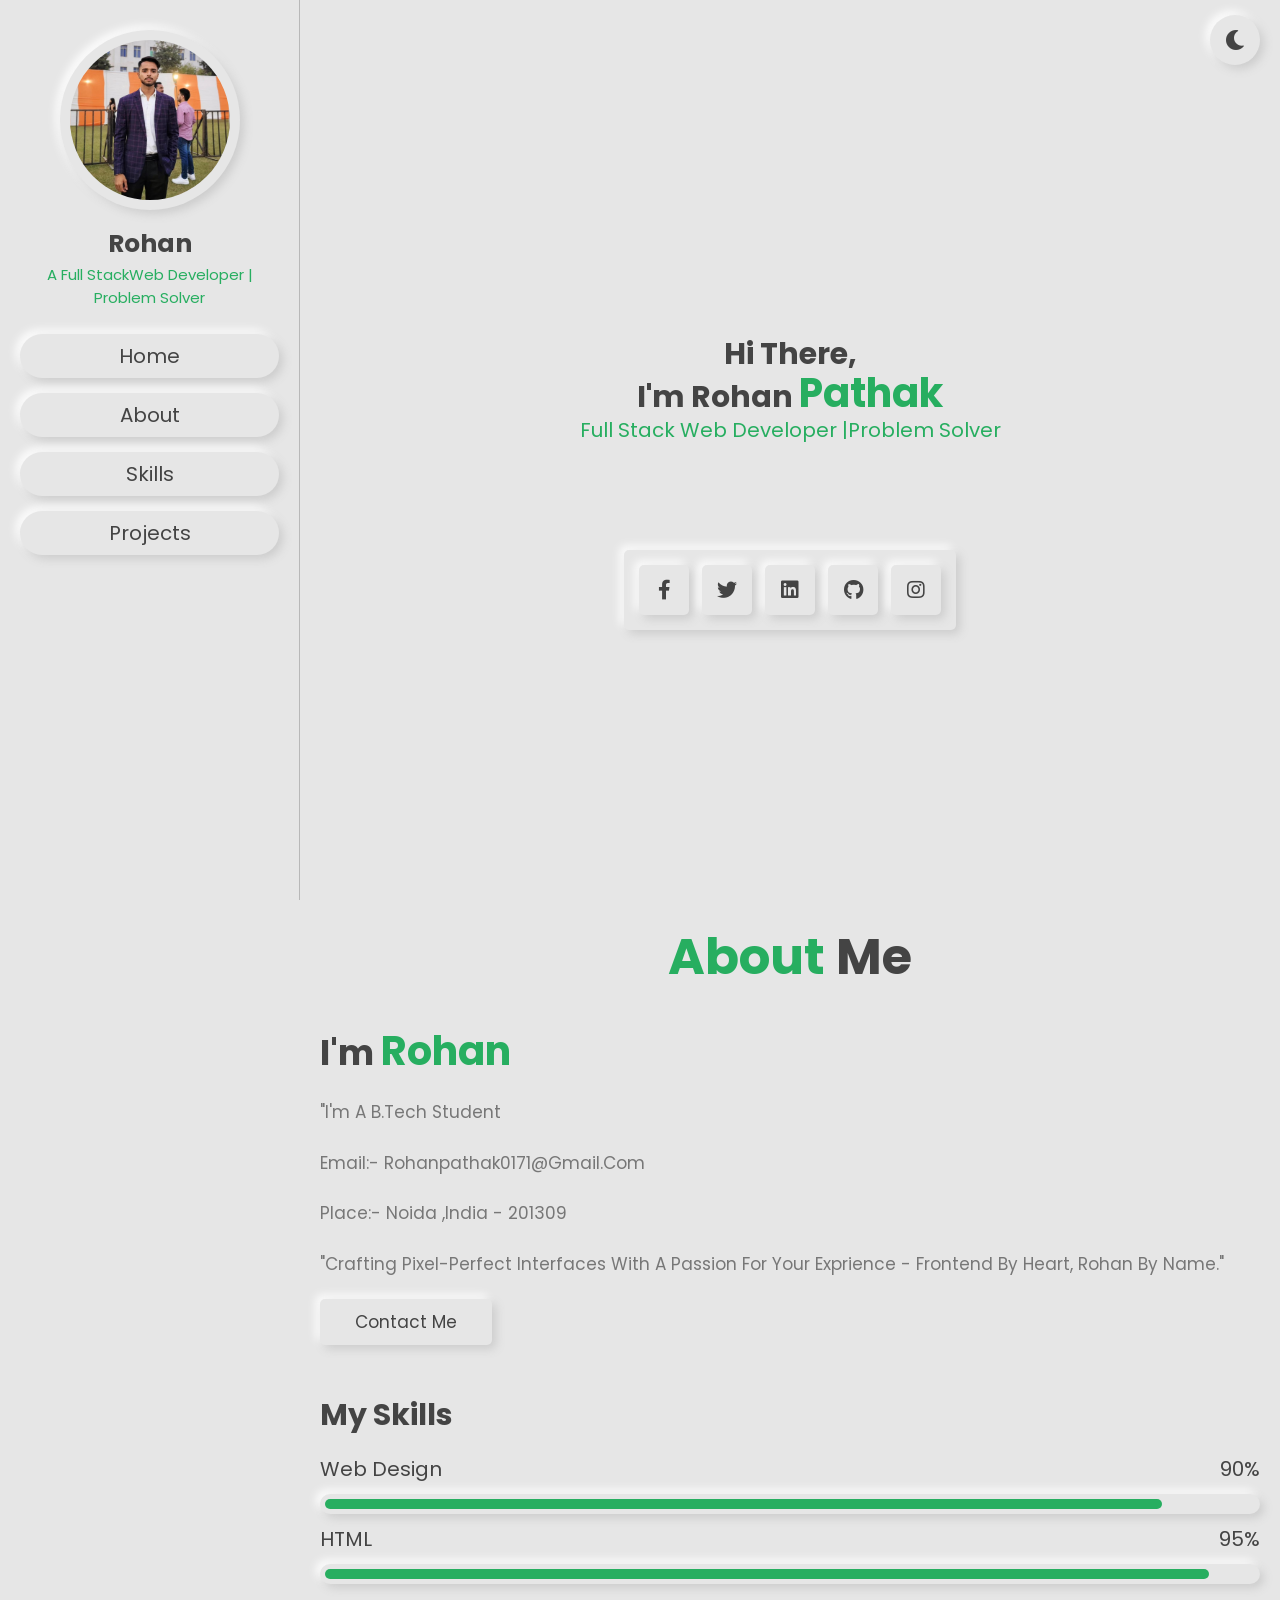
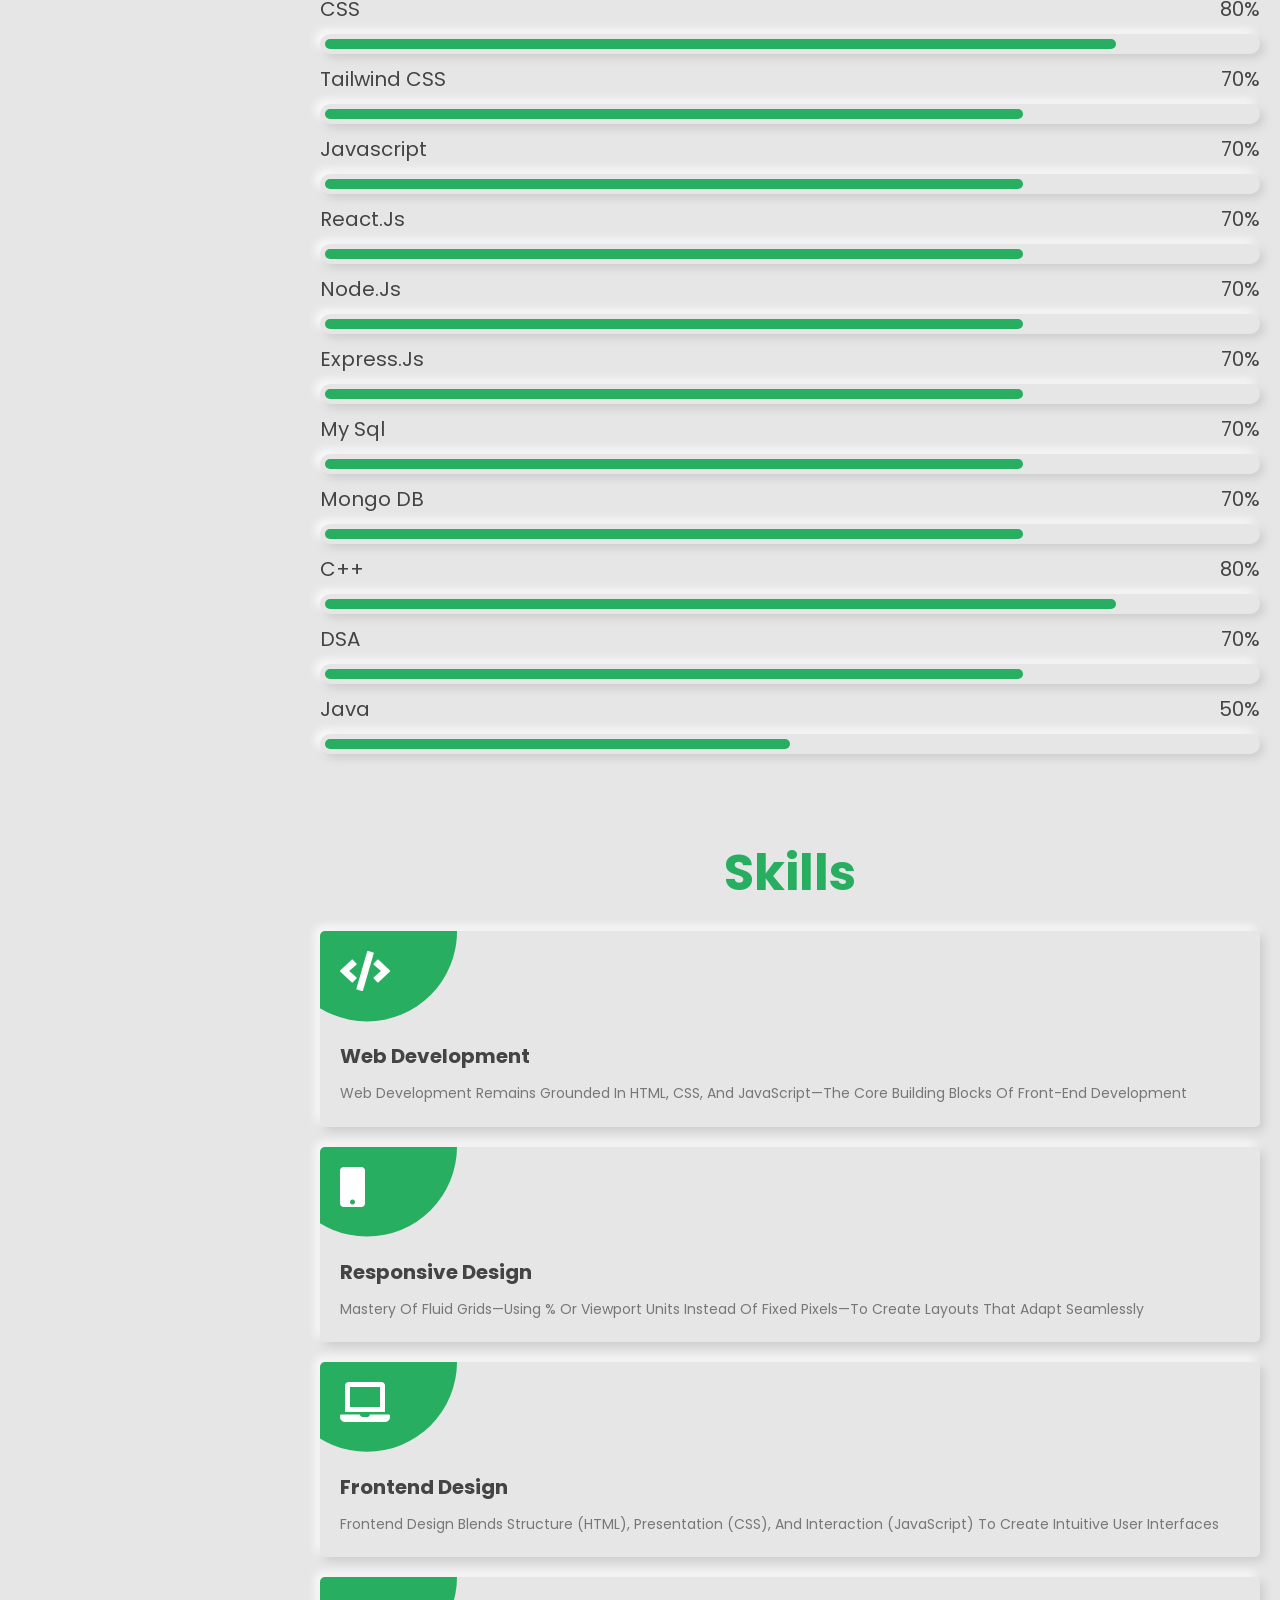
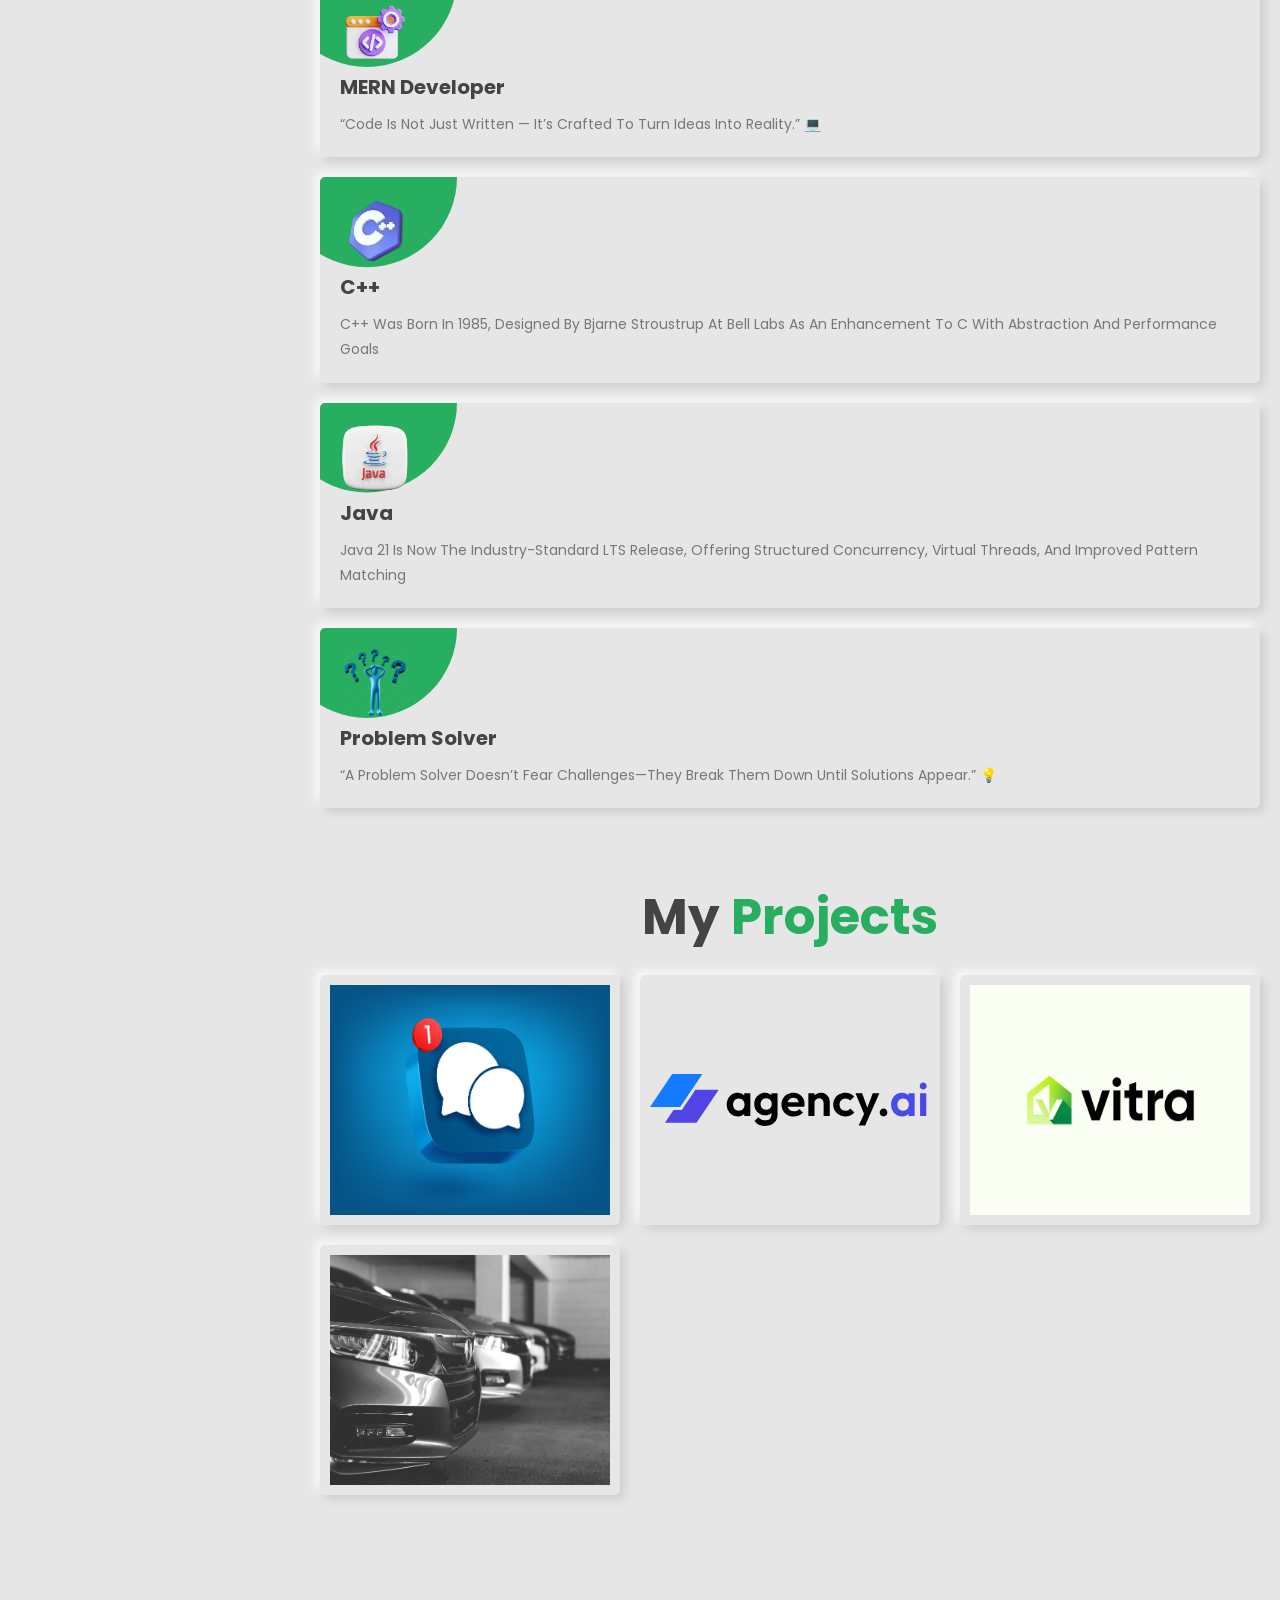
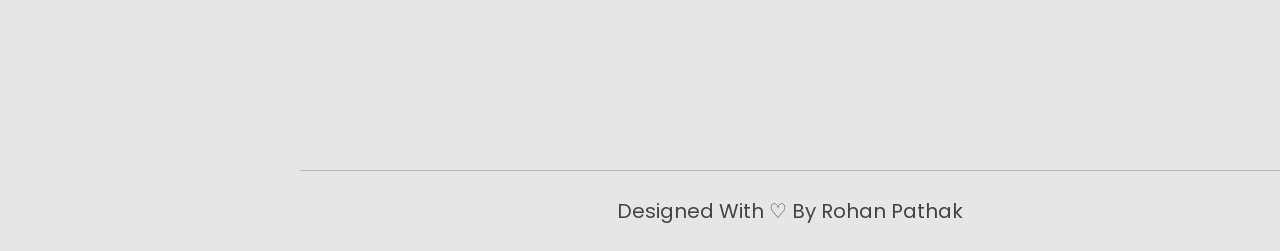
<file: portfolio/index.htm>
<!DOCTYPE html>
<html lang="en">
<head>
    <meta charset="UTF-8">
    <meta http-equiv="X-UA-Compatible" content="IE=edge">
    <meta name="viewport" content="width=device-width, initial-scale=1.0">
    <title>Portfolio</title>
    <link rel="stylesheet" href="https://cdnjs.cloudflare.com/ajax/libs/font-awesome/5.15.4/css/all.min.css">
    <link rel="stylesheet" href="style.css">
</head>
<body>
<header class="header">

    <div class="user">
        <img src="images/WhatsApp Image 2025-06-20 at 01.48.58_1654eee9.jpg" alt="">
        <h3>Rohan</h3>
        <p>A full stackWeb Developer | Problem solver</p>
    </div>

    <nav class="navbar">
        <a href="#home">home</a>
        <a href="#about">about</a>
        <a href="#services">Skills</a>
        <a href="#project">Projects</a>
        
    </nav>

</header>

<div id="menu-btn" class="fas fa-bars"></div>

<div id="theme-toggler" class="fas fa-moon"></div>

<section class="home" id="home">

    <div class="content">
        <br><br><br><br><br>
        <h3>hi there, </h3>
        <h3>i'm rohan <span>pathak</span></h3>
        <p>full stack Web Developer |Problem Solver</p>
    </div>


   
    <div class="share">
        <a href="https://www.facebook.com/share/1DowEJJqZK/" class="fab fa-facebook-f"></a>

        <a href="https://x.com/RohanPathak3459?t=UrzNQ9WdgL6ptXAeI0ZXtw&s=08" class="fab fa-twitter"></a>

        <a href="https://www.linkedin.com/in/rohan-pathak-76367b329?utm_source=share&utm_campaign=share_via&utm_content=profile&utm_medium=android_app" class="fab fa-linkedin"></a>

        <a href="https://github.com/Rohanpathak-18" class="fab fa-github"></a>

        <a href="https://www.instagram.com/rohanpathak3459/?utm_source=ig_embed&utm_campaign=loading" class="fab fa-instagram"></a>
    </div>


    <br><br><br><br><br><br><br>

    <!-- <a href="#" class="btn">download CV</a> -->
  
</section>


<section class="about" id="about">
    
    <h1 class="heading"> <span>about</span> me </h1>
    <div class="row">
        <div class="content">
            <h3>i'm&nbsp;<span>Rohan</span></h3>
            <p>"i'm a b.tech student </p>
            <p class="email-id">email:- rohanpathak0171@gmail.com</p>
            <p>place:- noida ,india - 201309</p>
            <p>"Crafting pixel-perfect interfaces with a passion for your exprience - Frontend by heart,  Rohan by name."</p>

            <a href="https://WA.me/916392129011" class="btn">contact me</a>
        </div>
    </div>
  
    <br>
    <br>
    <br>
    <div class="row">
        <div class="progress">
            <h1>My skills</h1>
            <br>
            <h3> web design <span>90%</span> </h3>
            <div class="bar bar-1-1"><span></span></div>

            <h3> HTML <span>95%</span> </h3>
            <div class="bar bar-1-2"><span></span></div>

            <h3> CSS <span>80%</span> </h3>
            <div class="bar bar-1-3"><span></span></div>

            <h3>Tailwind CSS <span>70%</span> </h3>
            <div class="bar bar-2-1"><span></span></div>

            <h3> javascript <span>70%</span> </h3>
            <div class="bar bar-2-1"><span></span></div>

            <h3> react.js <span>70%</span> </h3>
            <div class="bar bar-2-1"><span></span></div>

            <h3> Node.js <span>70%</span> </h3>
            <div class="bar bar-2-1"><span></span></div>

            <h3> express.js <span>70%</span> </h3>
            <div class="bar bar-2-1"><span></span></div>

            <h3> my sql <span>70%</span> </h3>
            <div class="bar bar-2-1"><span></span></div>

            <h3> mongo DB<span>70%</span> </h3>
            <div class="bar bar-2-1"><span></span></div>

            <h3> C++ <span>80%</span> </h3>
            <div class="bar bar-2-2"><span></span></div>

            <h3> DSA <span>70%</span> </h3>
            <div class="bar bar-2-1"><span></span></div>

            <h3> java <span>50%</span> </h3>
            <div class="bar bar-2-4"><span></span></div>
        </div>
    </div>
</section>


<br><br>
<section class="services" id="services">
    <h1 class="heading"><span>skills</span> </h1>
    <div class="box-container">

        <div class="box">
            <i class="fas fa-code"></i>
            <h3>web development</h3>
            <p>Web development remains grounded in HTML, CSS, and JavaScript—the core building blocks of front-end development</p>
        </div>



        <div class="box">
            <i class="fas fa-mobile"></i>
            <h3>responsive design</h3>
            <p>Mastery of fluid grids—using % or viewport units instead of fixed pixels—to create layouts that adapt seamlessly</p>
        </div>

        <div class="box">
            <i class="fas fa-laptop"></i>
            <h3>Frontend design</h3>
            <p>Frontend design blends structure (HTML), presentation (CSS), and interaction (JavaScript) to create intuitive user interfaces</p>
        </div>
        <div class="box">
         <img src="images/web-development.webp" alt="">
            <h3>MERN Developer</h3>
            <p>“Code is not just written — it’s crafted to turn ideas into reality.” 💻</p>
        </div>
        

        <div class="box">
            <img src="images/c++ 2.0.webp" alt="">
            <h3>C++</h3>
            <p>C++ was born in 1985, designed by Bjarne Stroustrup at Bell Labs as an enhancement to C with abstraction and performance goals</p>
        </div>

        <div class="box">
            <img src="images/java...-removebg-preview.png" alt="">
            <h3>java</h3>
            <p>Java 21 is now the industry-standard LTS release, offering structured concurrency, virtual threads, and improved pattern matching </p>
        </div>
        <div class="box">
            <img src="images/problem.png" alt="">
            <h3>Problem solver</h3>
            <p>“A problem solver doesn’t fear challenges—they break them down until solutions appear.” 💡 </p>
        </div>
</div>



</section>
  <br><br>
<section class="project" id="project">

    <h1 class="heading"> my <span>projects</span> </h1>

    <div class="box-container">

        <div class="box">
            <img src="images/chat-4.avif" alt="">
            <div class="content">
                <h3>PROJECT 01</h3>
                <br><br><br><br><br><br><br>
                <h3>MERN (full) Stack project</h3>
                <h3>-> Chat-Application</h3>
            </div>
        </div>

        <div class="box">
             <img src="images/logo.svg" alt="">
            <div class="content">
                <h3>PROJECT 02 </h3>
                <h3>Agency.AI &nbsp;(React.js)</h3>
            </div>
        </div>

        <div class="box">
           <img src="images/vitra-ai.webp" alt="">
            <div class="content">
                <h3>PROJECT 03</h3>
                <br><br><br>

                 <h3>VITRA (Gemini-clone)</h3>
                 <h3>using gemini-api-key</h3>
            </div>
        </div>

        

        <div class="box">
            <img src="images/background3.webp" alt="">
            <div class="content">
                <h3>project 04</h3>
                <br><br><br><br><br><br><br>
                <h3>car and bike rentals</h3>
                <h3>(UI)</h3>
            </div>
        </div>

    </div>

</section>


<div class="credits">designed with ♡<span><a href="#"></a></span> by rohan pathak</div>
<script src="script.js"></script>

</body>
</html>
</file>
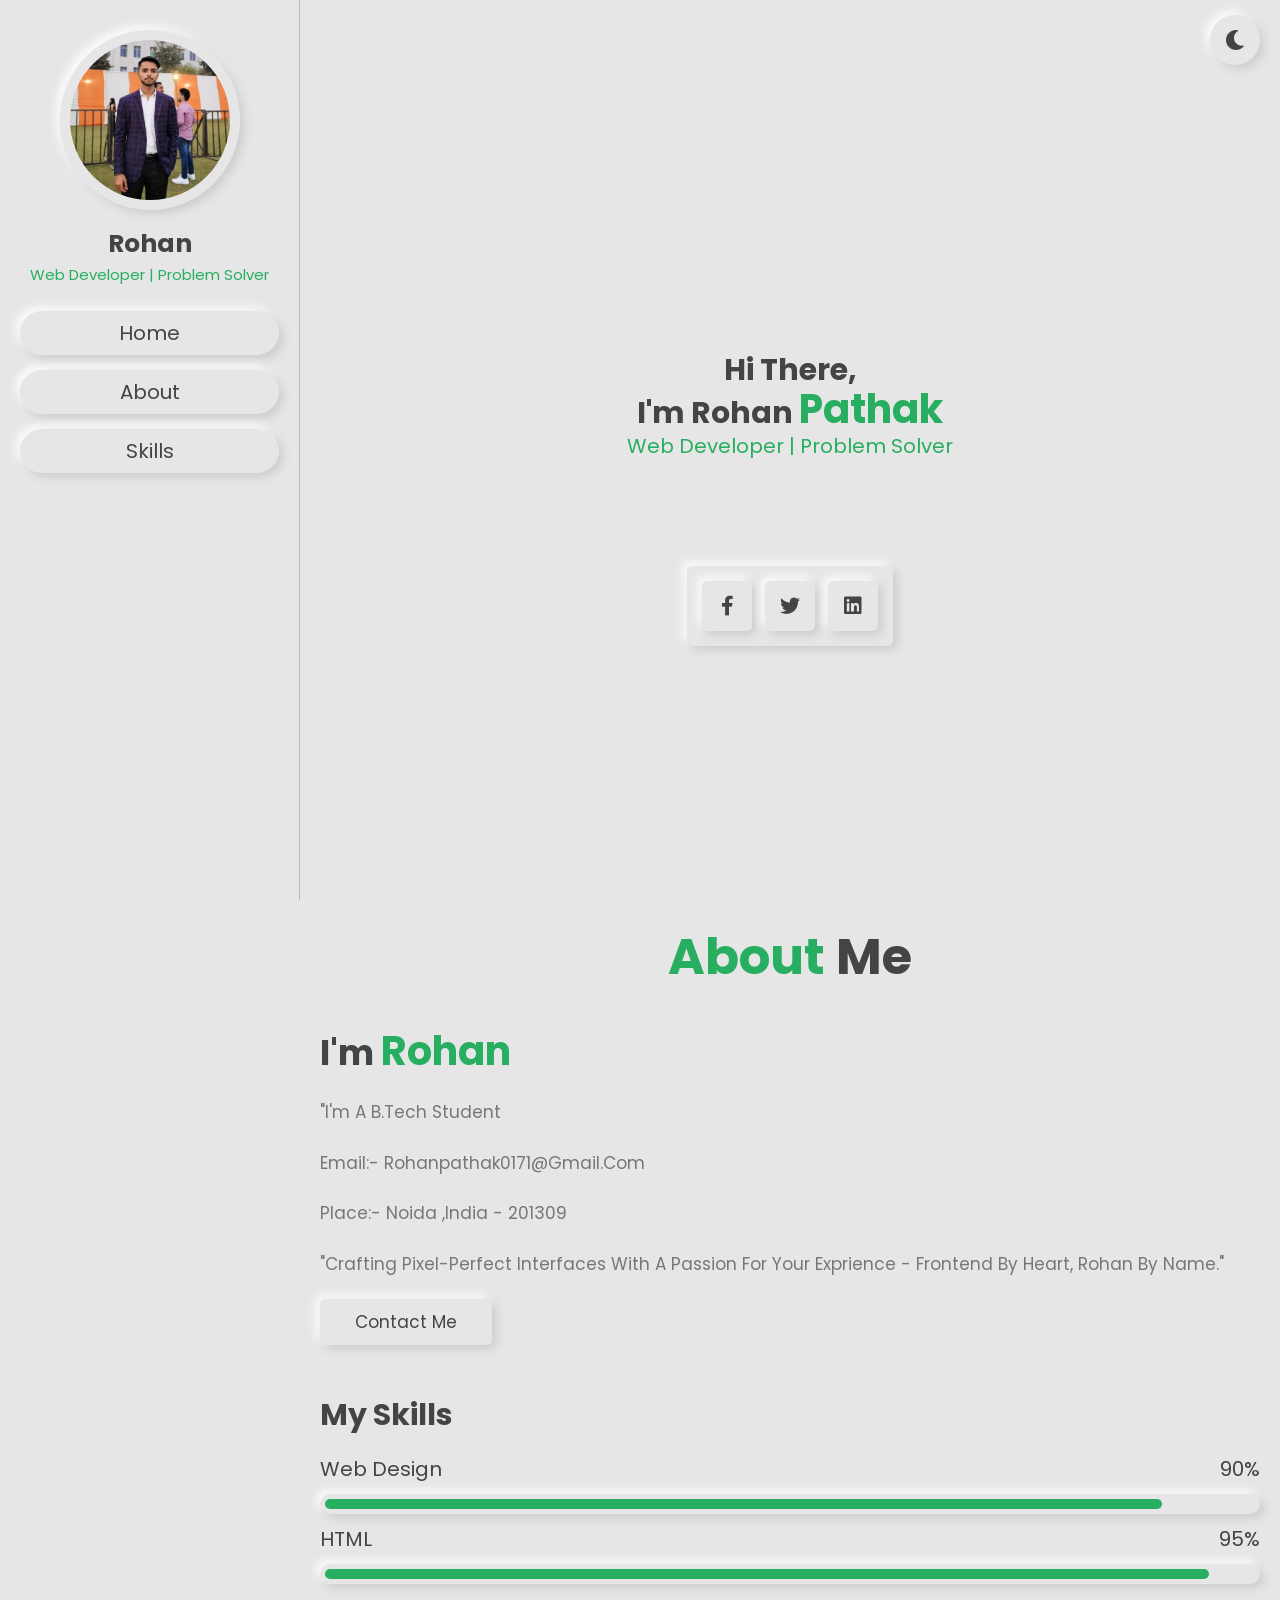
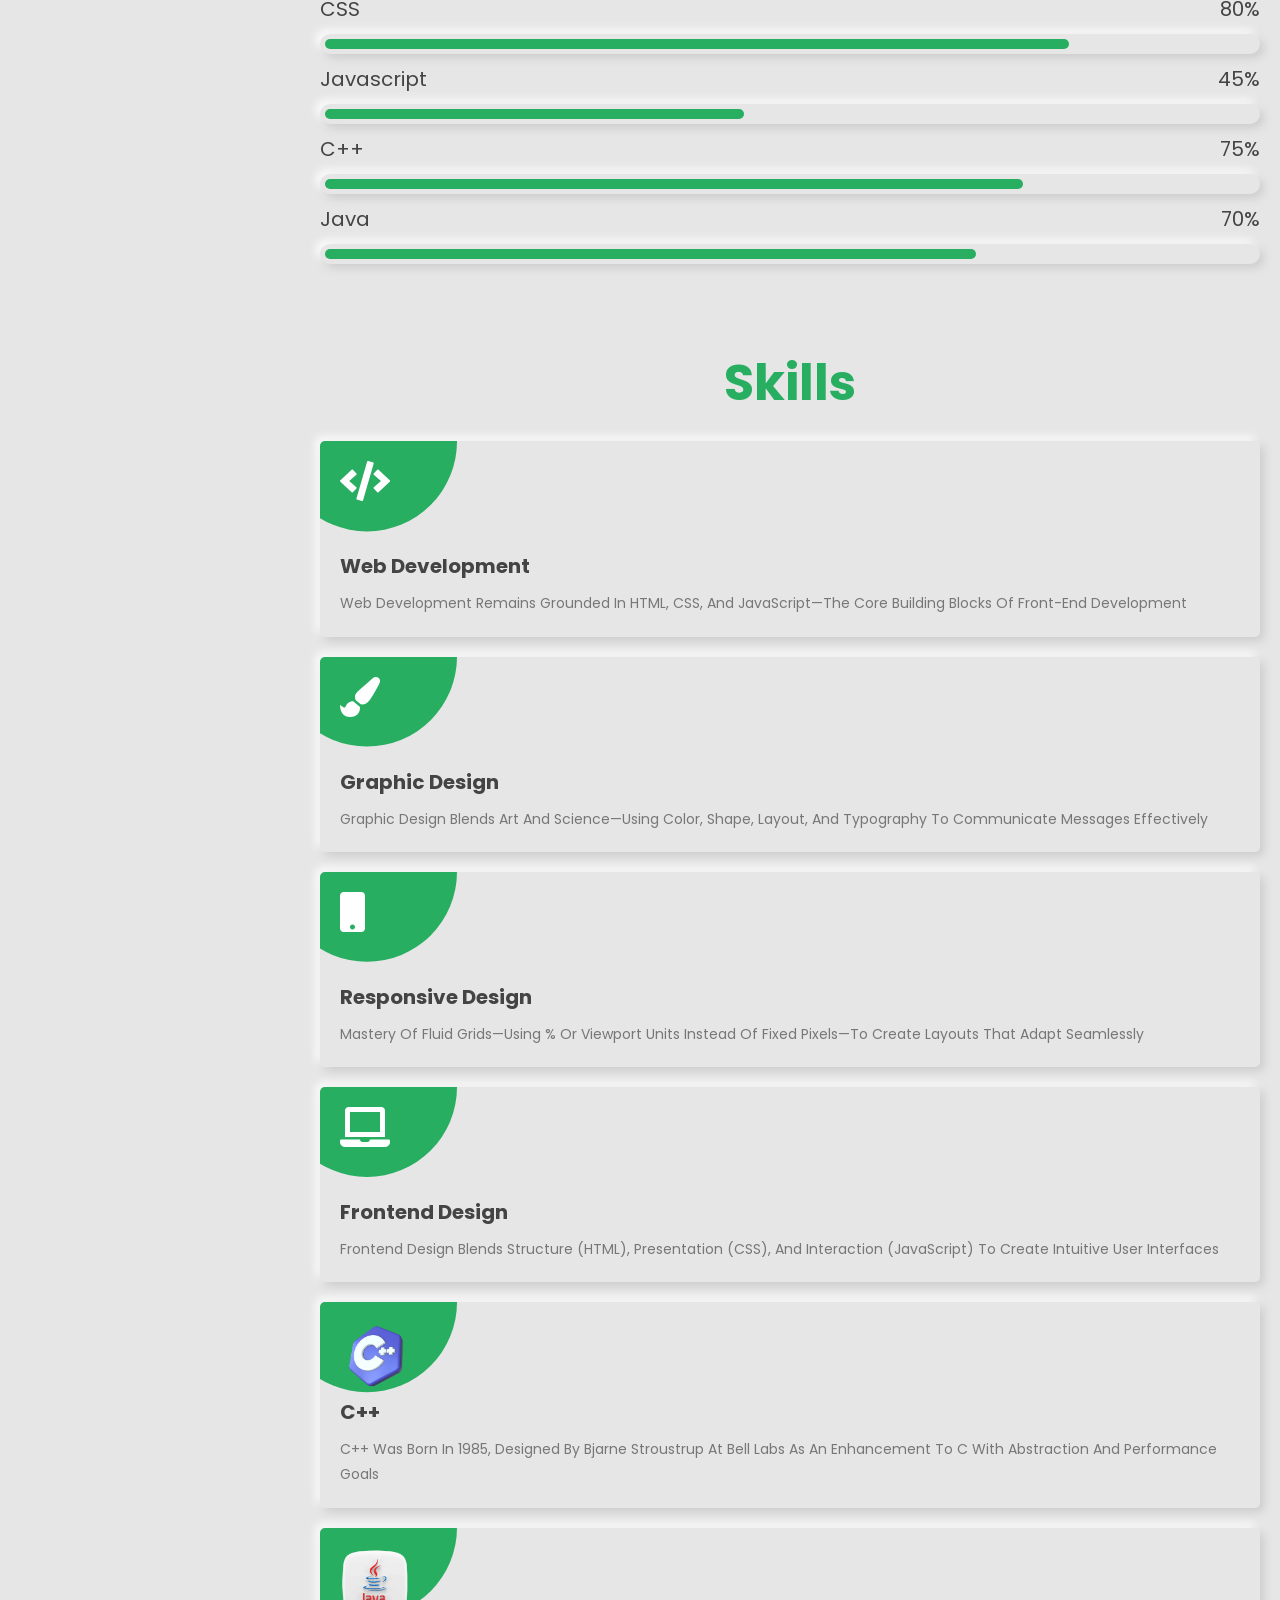
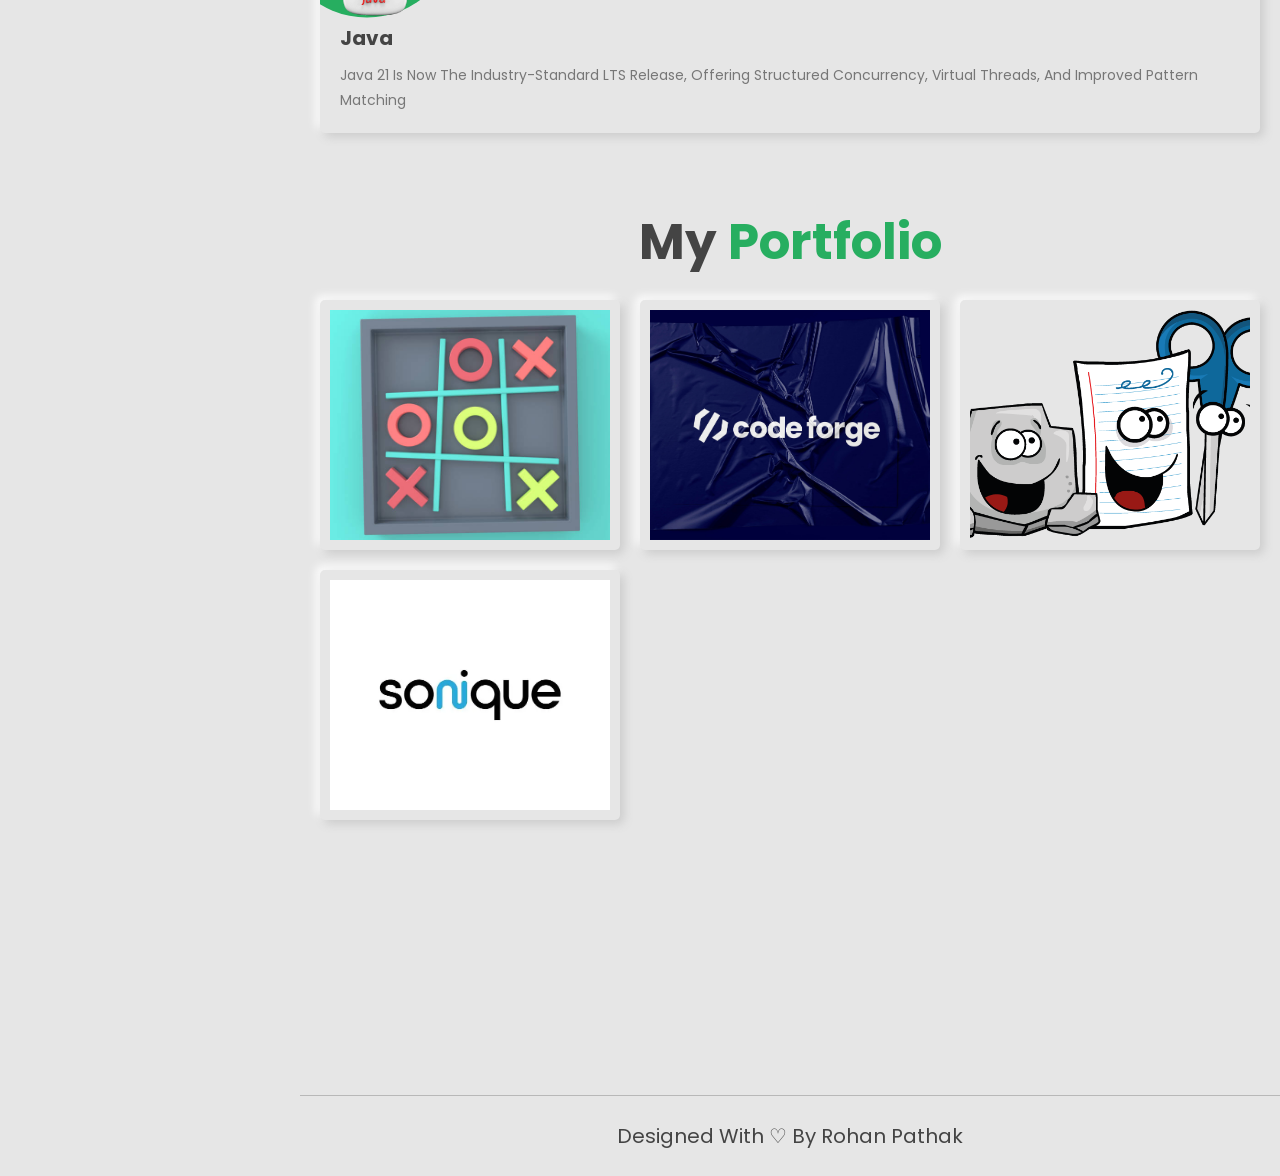
<file: portfolio/portfolio/index.htm>
<!DOCTYPE html>
<html lang="en">
<head>
    <meta charset="UTF-8">
    <meta http-equiv="X-UA-Compatible" content="IE=edge">
    <meta name="viewport" content="width=device-width, initial-scale=1.0">
    <title>Portfolio</title>
    <link rel="stylesheet" href="https://cdnjs.cloudflare.com/ajax/libs/font-awesome/5.15.4/css/all.min.css">
    <link rel="stylesheet" href="style.css">
</head>
<body>
<header class="header">

    <div class="user">
        <img src="WhatsApp Image 2025-06-20 at 01.48.58_1654eee9.jpg" alt="">
        <h3>Rohan</h3>
        <p>Web Developer | Problem solver</p>
    </div>

    <nav class="navbar">
        <a href="#home">home</a>
        <a href="#about">about</a>
        <a href="#services">Skills</a>
        
    </nav>

</header>

<div id="menu-btn" class="fas fa-bars"></div>

<div id="theme-toggler" class="fas fa-moon"></div>

<section class="home" id="home">

    <div class="content">
        <h3>hi there, </h3>
        <h3>i'm rohan <span>pathak</span></h3>
        <p>Web Developer | Problem Solver</p>
    </div>

    <div class="share">
        <a href="https://www.facebook.com/share/19Mr1Jqpaj/" class="fab fa-facebook-f"></a>
        <a href="https://x.com/RohanPathak3459?t=UrzNQ9WdgL6ptXAeI0ZXtw&s=08" class="fab fa-twitter"></a>
        <a href="https://www.linkedin.com/in/rohan-pathak-76367b329?utm_source=share&utm_campaign=share_via&utm_content=profile&utm_medium=android_app" class="fab fa-linkedin"></a>
    </div>

</section>

<section class="about" id="about">
    <h1 class="heading"> <span>about</span> me </h1>
    <div class="row">
        <div class="content">
            <h3>i'm&nbsp;<span>Rohan</span></h3>
            <p>"i'm a b.tech student </p>
            <p class="email-id">email:- rohanpathak0171@gmail.com</p>
            <p>place:- noida ,india - 201309</p>
            <p>"Crafting pixel-perfect interfaces with a passion for your exprience - Frontend by heart,  Rohan by name."</p>

            <a href="https://WA.me/916392129011" class="btn">contact me</a>
        </div>
    </div>
  
    <br>
    <br>
    <br>
    <div class="row">
        

        <div class="progress">
            <h1>My skills</h1>
            <br>
            <h3> web design <span>90%</span> </h3>
            <div class="bar bar-1-1"><span></span></div>
            <h3> HTML <span>95%</span> </h3>
            <div class="bar bar-1-2"><span></span></div>
            <h3> CSS <span>80%</span> </h3>
            <div class="bar bar-1-3"><span></span></div>
            <h3> javascript <span>45%</span> </h3>
            <div class="bar bar-2-1"><span></span></div>
            <h3> C++ <span>75%</span> </h3>
            <div class="bar bar-2-2"><span></span></div>
            <h3> java <span>70%</span> </h3>
            <div class="bar bar-2-3"><span></span></div>
        </div>
    </div>
</section>
<br><br>
<section class="services" id="services">
    <h1 class="heading"><span>skills</span> </h1>
    <div class="box-container">

        <div class="box">
            <i class="fas fa-code"></i>
            <h3>web development</h3>
            <p>Web development remains grounded in HTML, CSS, and JavaScript—the core building blocks of front-end development</p>
        </div>

        <div class="box">
            <i class="fas fa-paint-brush"></i>
            <h3>graphic design</h3>
            <p>Graphic design blends art and science—using color, shape, layout, and typography to communicate messages effectively</p>
        </div>

        <div class="box">
            <i class="fas fa-mobile"></i>
            <h3>responsive design</h3>
            <p>Mastery of fluid grids—using % or viewport units instead of fixed pixels—to create layouts that adapt seamlessly</p>
        </div>

        <div class="box">
            <i class="fas fa-laptop"></i>
            <h3>Frontend design</h3>
            <p>Frontend design blends structure (HTML), presentation (CSS), and interaction (JavaScript) to create intuitive user interfaces</p>
        </div>

        <div class="box">
            <img src="c++ 2.0.webp" alt="">
            <h3>C++</h3>
            <p>C++ was born in 1985, designed by Bjarne Stroustrup at Bell Labs as an enhancement to C with abstraction and performance goals</p>
        </div>

        <div class="box">
            <img src="java...-removebg-preview.png" alt="">
            <h3>java</h3>
            <p>Java 21 is now the industry-standard LTS release, offering structured concurrency, virtual threads, and improved pattern matching </p>
        </div>
</div>

</section>
  <br><br>
<section class="portfolio" id="portfolio">

    <h1 class="heading"> my <span>portfolio</span> </h1>

    <div class="box-container">

        <div class="box">
<img src="istockphoto-1192094830-612x612.jpg" alt="">
            <div class="content">
                <h3>PROJECT 01 </h3>
                <h3>Tic Tac Toe Game</h3>
            </div>
        </div>

        <div class="box">
           <img src="1-codeforge-world-brand-design.jpg" alt="">
            <div class="content">
                <h3>PROJECT 02</h3>
                 <h3>online code compiler clone</h3>
            </div>
        </div>

        <div class="box">
            <img src="0_3oJdSb7B26rt3xjJ.png" alt="">
            <div class="content">
                <h3>PROJECT 03</h3>
                <h3>Rock Paper Scissor Game</h3>
            </div>
        </div>

        <div class="box">
            <img src="672a408cb74d3_thumb900.webp" alt="">
            <div class="content">
                <h3>project 04</h3>
                <h3>music website clone</h3>
            </div>
        </div>

    </div>

</section>


<div class="credits">designed with ♡<span><a href="#"></a></span> by rohan pathak</div>
<script src="script.js"></script>

</body>
</html>
</file>
<file: portfolio/style.css>
@import url('https://fonts.googleapis.com/css2?family=Poppins:wght@100;200;300;400;500;600;700&display=swap');

:root {
    --green: #27ae60;
    --black: #444;
    --light-color: #777;
    --bg-color: #e6e6e6;
    --border: .1rem solid rgba(0, 0, 0, .2);
    --box-shadow: .4rem .4rem 1rem #ccc,
        -.4rem -.4rem 1rem #fff;
    --box-shadow-inset: .4rem .4rem 1rem #ccc inset,
        -.4rem -.4rem 1rem #fff inset;
}

* {
    font-family: 'Poppins', sans-serif;
    margin: 0;
    padding: 0;
    box-sizing: border-box;
    outline: none;
    border: none;
    text-decoration: none;
    text-transform: capitalize;
    transition: .2s linear;
}

html {
    font-size: 62.5%;
    overflow-x: hidden;
    scroll-behavior: smooth;
}

body {
    background: var(--bg-color);
    padding-left: 30rem;
}

body.active {
    --black: #fff;
    --light-color: #ddd;
    --bg-color: #222;
    --border: .1rem solid rgba(0, 0, 0, .4);
    --box-shadow: .4rem .4rem 1rem #111,
        -.4rem -.4rem 1rem #333;
    --box-shadow-inset: .4rem .4rem 1rem #111 inset,
        -.4rem -.4rem 1rem #333 inset;
}

section {
    min-height: 100vh;
    padding: 2rem;
}

.btn {
    margin-top: 1rem;
    display: inline-block;
    padding: 1rem 3.5rem;
    border-radius: .5rem;
    font-size: 1.7rem;
    cursor: pointer;
    background: none;
    color: var(--black);
    box-shadow: var(--box-shadow);
}

.btn:hover {
    box-shadow: var(--box-shadow-inset);
    color: var(--green);
}

.heading {
    text-align: center;
    font-size: 5rem;
    color: var(--black);
    padding-bottom: 2rem;
}

.heading span {
    color: var(--green);
}

.progress h1 {
    color: #444;
    font-size: 30px;
}

.header {
    position: fixed;
    top: 0;
    left: 0;
    z-index: 999;
    background: var(--bg-color);
    width: 30rem;
    border-right: var(--border);
    height: 100%;
    padding: 2rem;
    text-align: center;
}

.header .user img {
    margin: 1rem 0;
    border: 1rem solid transparent;
    border-radius: 50%;
    height: 18rem;
    width: 18rem;
    box-shadow: var(--box-shadow);
}

.header .user h3 {
    color: var(--black);
    font-size: 2.5rem;
}

.header .user p {
    color: var(--green);
    font-size: 1.5rem;
}

#home .content h3 {
    font-size: 30px;
}

.content h3 span {
    color: #27ae60;
    font-size: 40px;
}

.header .navbar {
    padding-top: 1rem;
}

.header .navbar a {
    display: block;
    margin: 1.5rem 0;
    padding: .7rem;
    border-radius: 5rem;
    font-size: 2rem;
    box-shadow: var(--box-shadow);
    color: var(--black);
}

.header .navbar a:hover {
    box-shadow: var(--box-shadow-inset);
    color: var(--green);
}

#menu-btn {
    position: fixed;
    top: 1.5rem;
    left: 2rem;
    z-index: 1000;
    height: 5rem;
    width: 5rem;
    line-height: 5rem;
    border-radius: 50%;
    font-size: 2rem;
    cursor: pointer;
    box-shadow: var(--box-shadow);
    text-align: center;
    color: var(--black);
    background: var(--bg-color);
    display: none;
}

#menu-btn:hover {
    color: var(--green);
    box-shadow: var(--box-shadow-inset);
}

#theme-toggler {
    position: fixed;
    top: 1.5rem;
    right: 2rem;
    z-index: 1000;
    height: 5rem;
    width: 5rem;
    line-height: 5rem;
    border-radius: 50%;
    font-size: 2rem;
    cursor: pointer;
    box-shadow: var(--box-shadow);
    text-align: center;
    color: var(--black);
    background: var(--bg-color);
}

#theme-toggler:hover {
    color: var(--green);
    box-shadow: var(--box-shadow-inset);
}

.home {
    display: flex;
    flex-flow: column;
    align-items: center;
    justify-content: center;
    text-align: center;
}

.home .content h3 {
    font-size: 7rem;
    color: var(--black);
    line-height: 1.1;

}

.home .content p {
    font-size: 2rem;
    color: var(--green);
    padding-bottom: .5rem;
}

.home .share {
    position: relative;
    top: 10rem;
    border-radius: .5rem;
    box-shadow: var(--box-shadow);
    padding: 1rem;
}

.home .share a {
    height: 5rem;
    width: 5rem;
    line-height: 5rem;
    box-shadow: var(--box-shadow);
    margin: .5rem;
    font-size: 2rem;
    color: var(--black);
    border-radius: .5rem;
}

.home .share a:hover {
    box-shadow: var(--box-shadow-inset);
    color: var(--green);
}

.about .row {
    display: flex;
    align-items: center;
    flex-wrap: wrap-reverse;
    gap: 2rem;
}

.about .row .box-container {
    flex: 1 1 40rem;
    display: flex;
    gap: 1.5rem;
    flex-wrap: wrap;
}

.about .row .box-container .box {
    flex: 1 1 18rem;
    text-align: center;
    padding: 2rem;
    border-radius: .5rem;
    box-shadow: var(--box-shadow);
}

.about .row .box-container .box h3 {
    font-size: 5rem;
    color: var(--black);
    line-height: 1.1;
}

.about .row .box-container .box p {
    font-size: 1.7rem;
    color: var(--light-color);
    padding: .5rem 0;
}

.about .row .content {
    flex: 1 1 40rem;
}

.about .row .content h3 {
    font-size: 3.5rem;
    color: var(--black);
    line-height: 1.8;
}

.about .row .content h3 span {
    color: var(--green);
}

.about .row .content p {
    font-size: 1.7rem;
    color: var(--light-color);
    line-height: 1.8;
    padding: 1rem 0;
}

.about .row:nth-child(3) {
    padding-top: 2rem;
}

.about .row .progress {
    flex: 1 1 40rem;
}

.about .row .progress h3 {
    color: var(--black);
    font-weight: normal;
    font-size: 2rem;
    display: flex;
    align-items: center;
    justify-content: space-between;
}

.about .row .progress .bar {
    box-shadow: var(--box-shadow);
    border-radius: 5rem;
    height: 2rem;
    padding: .5rem;
    margin: 1rem 0;
}

.about .row .progress .bar span {
    display: block;
    height: 100%;
    background: var(--green);
    border-radius: 5rem;
}

.about .row .progress .bar-1-1 span {
    width: 90%;
}

.about .row .progress .bar-1-2 span {
    width: 95%;
}

.about .row .progress .bar-1-3 span {
    width: 85%;
}

.about .row .progress .bar-2-1 span {
    width: 75%;
}

.about .row .progress .bar-2-2 span {
    width: 85%;
}

.about .row .progress .bar-2-3 span {
    width: 70%;
}
.about .row .progress .bar-2-4 span {
    width: 50%;
}

.services .box-container {
    display: grid;
    gap: 2rem;
}

.services .box-container .box {
    padding: 2rem;
    border-radius: .5rem;
    box-shadow: var(--box-shadow);
    position: relative;
    z-index: 0;
    overflow: hidden;
}

.services .box-container .box i {
    font-size: 4rem;
    padding-bottom: 5rem;
    color: #fff;
}


.services .box-container .box h3 {
    font-size: 2rem;
    padding-bottom: 1rem;
    color: var(--black);
}

.services .box-container .box p {
    font-size: 1.4rem;
    line-height: 1.8;
    color: var(--light-color);
}

.services .box-container .box::before {
    content: '';
    position: absolute;
    top: 0;
    left: 0;
    height: 100%;
    width: 100%;
    background: var(--green);
    z-index: -1;
    clip-path: circle(9rem at 5% 0%);
    transition: .3s linear;
}

.services .box-container .box:hover::before {
    clip-path: circle(100%);
}

.services .box-container .box:hover>* {
    color: #fff;
}

.project .box-container {
    display: grid;
    grid-template-columns: repeat(auto-fit, minmax(27rem, 1fr));
    gap: 2rem;
}

.project .box-container .box {
    height: 25rem;
    border-radius: .5rem;
    overflow: hidden;
    box-shadow: var(--box-shadow);
    position: relative;
    border: 1rem solid transparent;
}

.project .box-container .box img {
    height: 100%;
    width: 100%;
   
}

.project .box-container .box .content {
    position: absolute;
    top: 0;
    left: 0;
    height: 100%;
    width: 100%;
    background: var(--bg-color);
    display: grid;
    place-items: center;
    transform: scale(0);
}

.project .box-container .box:hover .content {
    transform: scale(1);
}

.project .box-container .box .content h3 {
    font-size: 2.5rem;
    color: #777;

    transform: translateY(-5rem);
    opacity: 0;
    transition-delay: .3s;
}

.project .box-container .box:hover .content h3 {
    transform: translateY(0rem);
    opacity: 1;
}

.box-container .box img {
    height: 70px;
    width: 70px;
}

.credits {
    font-size: 2rem;
    text-align: center;
    padding: 2.5rem 1rem;
    margin-top: 1rem;
    border-top: var(--border);
    color: var(--black);
}

.credits span a {
    color: var(--green);
}

.credits span a:hover {
    background-color: var(--green);
    color: white;
    padding: 5px;
}


@media (max-width:991px) {

    html {
        font-size: 55%;
    }

    body {
        padding-left: 0;
    }

    .header {
        left: -110%;
    }

    .header.active {
        left: 0%;
        transition: .4s linear;
    }

    #menu-btn {
        display: initial;
    }

}

@media (max-width:450px) {

    html {
        font-size: 50%;
    }

    .header {
        width: 100%;
        border-right: 0;
    }

}
</file>
<file: portfolio/portfolio/style.css>
@import url('https://fonts.googleapis.com/css2?family=Poppins:wght@100;200;300;400;500;600;700&display=swap');

:root{
    --green:#27ae60;
    --black:#444;
    --light-color:#777;
    --bg-color:#e6e6e6;
    --border:.1rem solid rgba(0,0,0,.2);
    --box-shadow:.4rem .4rem 1rem #ccc,
                -.4rem -.4rem 1rem #fff;
    --box-shadow-inset:.4rem .4rem 1rem #ccc inset,
                      -.4rem -.4rem 1rem #fff inset;
}

*{
    font-family: 'Poppins', sans-serif;
    margin:0; padding:0;
    box-sizing: border-box;
    outline: none; border:none;
    text-decoration: none;
    text-transform: capitalize;
    transition: .2s linear;
}

html{
    font-size: 62.5%;
    overflow-x: hidden;
    scroll-behavior: smooth;
}

body{
    background: var(--bg-color);
    padding-left: 30rem;
}

body.active{
    --black:#fff;
    --light-color:#ddd;
    --bg-color:#222;
    --border:.1rem solid rgba(0,0,0,.4);
    --box-shadow:.4rem .4rem 1rem #111,
                -.4rem -.4rem 1rem #333;
    --box-shadow-inset:.4rem .4rem 1rem #111 inset,
                      -.4rem -.4rem 1rem #333 inset;
}

section{
    min-height: 100vh;
    padding:2rem;
}

.btn{
    margin-top: 1rem;
    display: inline-block;
    padding:1rem 3.5rem;
    border-radius: .5rem;
    font-size: 1.7rem;
    cursor: pointer;
    background: none;
    color:var(--black);
    box-shadow: var(--box-shadow);
}

.btn:hover{
    box-shadow: var(--box-shadow-inset);
    color:var(--green);
}

.heading{
    text-align: center;
    font-size: 5rem;
    color:var(--black);
    padding-bottom: 2rem;
}

.heading span{
    color:var(--green);
}
.progress h1{
    color:#444;
    font-size: 30px;
}
.header{
    position: fixed;
    top:0; left: 0;
    z-index: 999;
    background: var(--bg-color);
    width: 30rem;
    border-right: var(--border);
    height: 100%;
    padding:2rem;
    text-align: center;
}

.header .user img{
    margin:1rem 0;
    border:1rem solid transparent;
    border-radius: 50%;
    height: 18rem;
    width: 18rem;
    box-shadow: var(--box-shadow);
}

.header .user h3{
    color:var(--black);
    font-size: 2.5rem;
}

.header .user p{
    color:var(--green);
    font-size: 1.5rem;
}
#home .content h3 {
    font-size: 30px;
}
.content h3 span{
    color: #27ae60;
    font-size: 40px;
}
.header .navbar{
    padding-top: 1rem;
}

.header .navbar a{
    display: block;
    margin:1.5rem 0;
    padding:.7rem;
    border-radius: 5rem;
    font-size: 2rem;
    box-shadow: var(--box-shadow);
    color:var(--black);
}

.header .navbar a:hover{
    box-shadow: var(--box-shadow-inset);
    color: var(--green);
}

#menu-btn{
    position: fixed;
    top:1.5rem; left: 2rem;
    z-index: 1000;
    height: 5rem;
    width: 5rem;
    line-height: 5rem;
    border-radius: 50%;
    font-size: 2rem;
    cursor: pointer;
    box-shadow: var(--box-shadow);
    text-align: center;
    color:var(--black);
    background: var(--bg-color);
    display: none;
}

#menu-btn:hover{
    color:var(--green);
    box-shadow: var(--box-shadow-inset);
}

#theme-toggler{
    position: fixed;
    top:1.5rem; right: 2rem;
    z-index: 1000;
    height: 5rem;
    width: 5rem;
    line-height: 5rem;
    border-radius: 50%;
    font-size: 2rem;
    cursor: pointer;
    box-shadow: var(--box-shadow);
    text-align: center;
    color:var(--black);
    background: var(--bg-color);
}

#theme-toggler:hover{
    color:var(--green);
    box-shadow: var(--box-shadow-inset);
}

.home{
    display: flex;
    flex-flow: column;
    align-items: center;
    justify-content: center;
    text-align: center;
}

.home .content h3{
    font-size: 7rem;
    color:var(--black);
    line-height: 1.1;

}

.home .content p{
    font-size: 2rem;
    color:var(--green);
    padding-bottom: .5rem;
}

.home .share{
    position: relative;
    top: 10rem;
    border-radius: .5rem;
    box-shadow: var(--box-shadow);
    padding:1rem;
}

.home .share a{
    height: 5rem;
    width: 5rem;
    line-height: 5rem;
    box-shadow: var(--box-shadow);
    margin:.5rem;
    font-size: 2rem;
    color:var(--black);
    border-radius: .5rem;
}

.home .share a:hover{
    box-shadow: var(--box-shadow-inset);
    color:var(--green);
}

.about .row{
    display: flex;
    align-items: center;
    flex-wrap: wrap-reverse;
    gap:2rem;
}

.about .row .box-container{
    flex:1 1 40rem;
    display: flex;
    gap:1.5rem;
    flex-wrap: wrap;
}

.about .row .box-container .box{
    flex:1 1 18rem;
    text-align: center;
    padding:2rem;
    border-radius: .5rem;
    box-shadow: var(--box-shadow);
}

.about .row .box-container .box h3{
    font-size: 5rem;
    color:var(--black);
    line-height: 1.1;
}

.about .row .box-container .box p{
    font-size: 1.7rem;
    color:var(--light-color);
    padding:.5rem 0;
}

.about .row .content{
    flex:1 1 40rem;
}

.about .row .content h3{
    font-size: 3.5rem;
    color:var(--black);
    line-height: 1.8;
}

.about .row .content h3 span{
    color:var(--green);
}

.about .row .content p{
    font-size: 1.7rem;
    color:var(--light-color);
    line-height: 1.8;
    padding:1rem 0;
}

.about .row:nth-child(3){
    padding-top: 2rem;
}

.about .row .progress{
    flex:1 1 40rem;
}

.about .row .progress h3{
    color:var(--black);
    font-weight: normal;
    font-size: 2rem;
    display: flex;
    align-items: center;
    justify-content: space-between;
}

.about .row .progress .bar{
    box-shadow: var(--box-shadow);
    border-radius: 5rem;
    height:2rem;
    padding:.5rem;
    margin:1rem 0;
}

.about .row .progress .bar span{
    display: block;
    height: 100%;
    background: var(--green);
    border-radius: 5rem;
}

.about .row .progress .bar-1-1 span{
    width: 90%;
}

.about .row .progress .bar-1-2 span{
    width: 95%;
}

.about .row .progress .bar-1-3 span{
    width: 80%;
}

.about .row .progress .bar-2-1 span{
    width: 45%;
}

.about .row .progress .bar-2-2 span{
    width: 75%;
}

.about .row .progress .bar-2-3 span{
    width: 70%;
}

.services .box-container{
    display: grid;
    gap:2rem;
}

.services .box-container .box{
    padding:2rem;
    border-radius: .5rem;
    box-shadow: var(--box-shadow);
    position: relative;
    z-index: 0;
    overflow:hidden;
}

.services .box-container .box i{
    font-size:4rem;
    padding-bottom: 5rem;
    color:#fff;
}

.services .box-container .box h3{
    font-size:2rem;
    padding-bottom: 1rem;
    color:var(--black);
}

.services .box-container .box p{
    font-size:1.4rem;
    line-height: 1.8;
    color:var(--light-color);
}

.services .box-container .box::before{
    content: '';
    position: absolute;
    top:0; left: 0;
    height: 100%;
    width: 100%;
    background: var(--green);
    z-index: -1;
    clip-path: circle(9rem at 5% 0%);
    transition: .3s linear;
}

.services .box-container .box:hover::before{    
    clip-path: circle(100%);
}

.services .box-container .box:hover > *{
    color:#fff;
}

.portfolio .box-container{
    display: grid;
    grid-template-columns: repeat(auto-fit, minmax(27rem, 1fr));
    gap:2rem;
}

.portfolio .box-container .box{
    height: 25rem;
    border-radius: .5rem;
    overflow:hidden;
    box-shadow: var(--box-shadow);
    position: relative;
    border:1rem solid transparent;
}

.portfolio .box-container .box img{
    height: 100%;
    width: 100%;
    object-fit: cover;
}

.portfolio .box-container .box .content{
    position: absolute;
    top:0; left: 0;
    height: 100%;
    width: 100%;
    background: var(--bg-color);
    display: grid;
    place-items: center;
    transform: scale(0);
}

.portfolio .box-container .box:hover .content{
    transform: scale(1);
}

.portfolio .box-container .box .content h3{
    font-size: 2.5rem;
    color:#777;
   
    transform: translateY(-5rem);
    opacity: 0;
    transition-delay: .3s;
}

.portfolio .box-container .box:hover .content h3{
    transform: translateY(0rem);
    opacity: 1;
}
.box-container .box img{
    height: 70px;
    width: 70px;
}

.credits{
    font-size: 2rem;
    text-align: center;
    padding:2.5rem 1rem;
    margin-top: 1rem;
    border-top: var(--border);
    color:var(--black);
}

.credits span a{
    color: var(--green);
}

.credits span a:hover{
    background-color: var(--green);
    color: white;
    padding: 5px;
}


@media (max-width:991px){

    html{
        font-size: 55%;
    }

    body{
        padding-left: 0;
    }

    .header{
        left:-110%;
    }

    .header.active{
        left:0%;
        transition: .4s linear;
    }

    #menu-btn{
        display: initial;
    }

}

@media (max-width:450px){

    html{
        font-size: 50%;
    }

    .header{
        width:100%;
        border-right: 0;
    }

}
<a href="#" class="btn">download CV</a>
</file>
